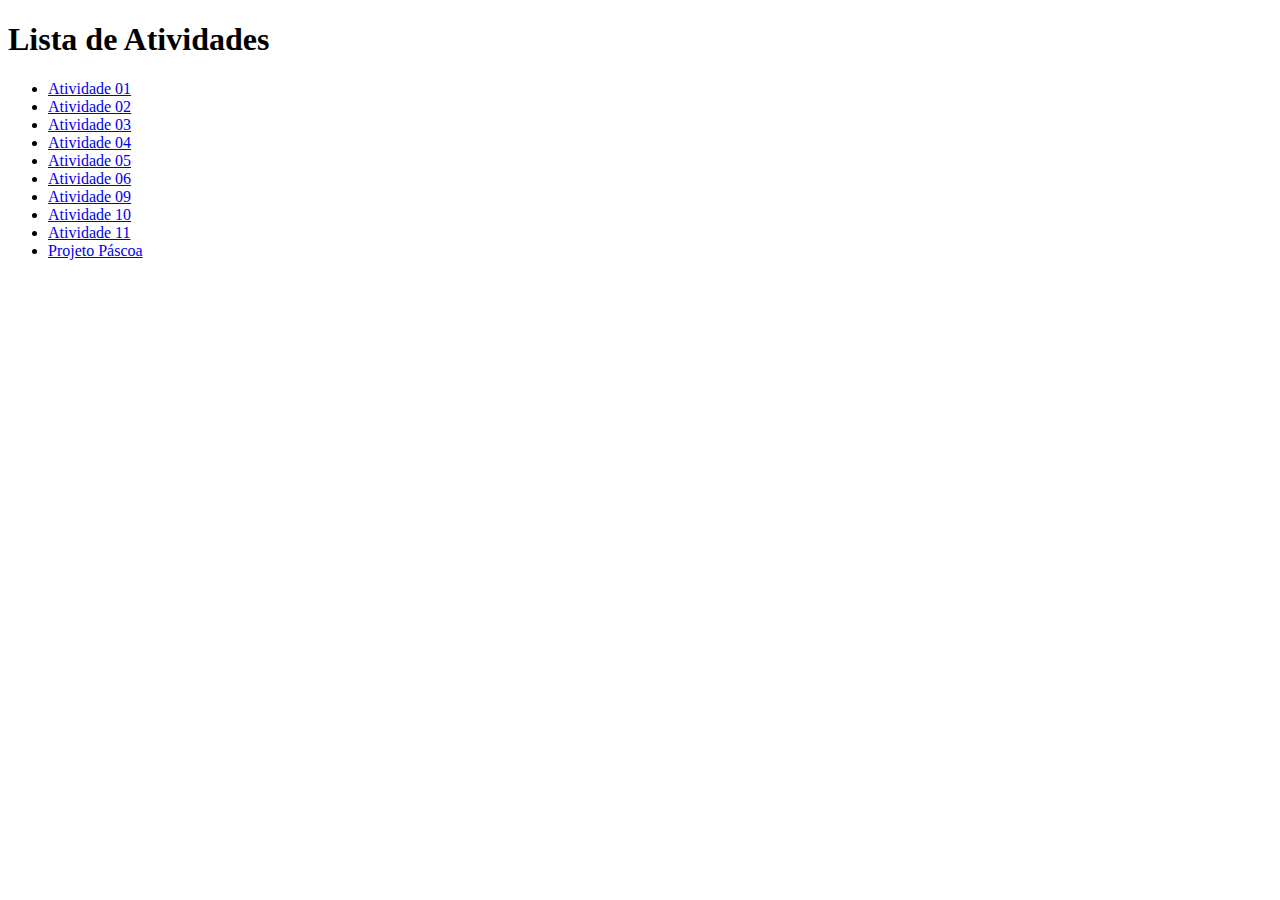
<file: index.html>
<!DOCTYPE html>
<html lang="en">
<head>
    <meta charset="UTF-8">
    <meta http-equiv="X-UA-Compatible" content="IE=edge">
    <meta name="viewport" content="width=device-width, initial-scale=1.0">
    <title>Lista de Atividades</title>

</head>
<body>
    <h1>Lista de Atividades</h1>
    <ul>
        <li> <a href="../lista-atividade/atividade-01/index.html">Atividade 01</a> </li> 
        <li> <a href="../lista-atividade/atividade-02/index.html">Atividade 02</a> </li>
        <li> <a href="../lista-atividade/atividade-03/index.html">Atividade 03</a> </li>
        <li> <a href="../lista-atividade/atividade-04/index.html">Atividade 04</a> </li>
        <li> <a href="../lista-atividade/atividade-05/index.html">Atividade 05</a> </li>
        <li> <a href="../lista-atividade/atividade-06/index.html">Atividade 06</a> </li>
        <li> <a href="../lista-atividade/atividade-09/index.html">Atividade 09</a> </li>
        <li> <a href="../lista-atividade/atividade-10/index.html">Atividade 10</a> </li>
        <li> <a href="../lista-atividade/Atividade-11/index.html">Atividade 11</a> </li>
        <li> <a href="../lista-atividade/Projeto-Pascoa/index.html">Projeto Páscoa</a> </li>
    </ul>
    
</body>
</html>
</file>
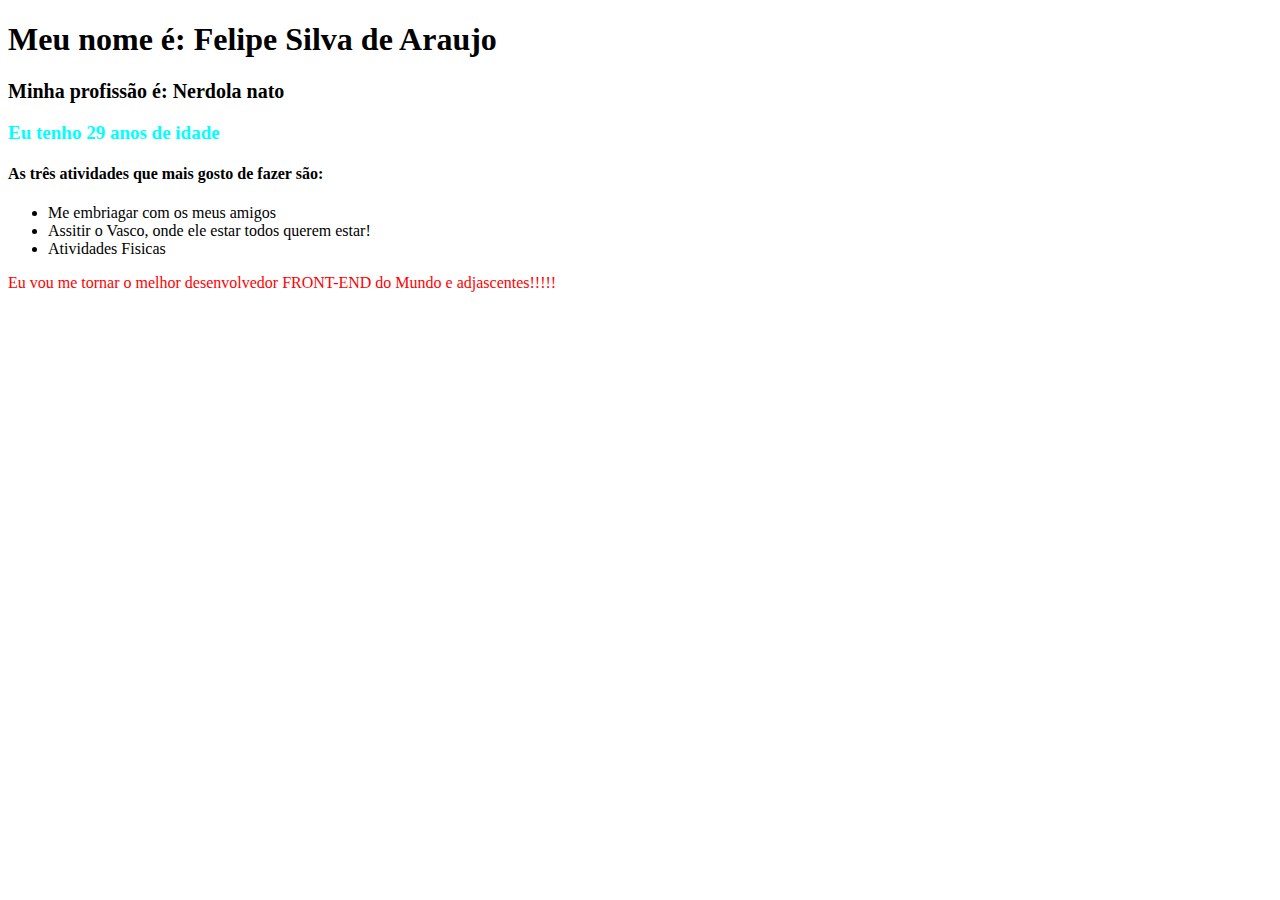
<file: atividade-01/index.html>
<!DOCTYPE html>
<html lang="en">

<head>
    <meta charset="UTF-8">
    <meta http-equiv="X-UA-Compatible" content="IE=edge">
    <meta name="viewport" content="width=device-width, initial-scale=1.0">
    <title>Atividade 01</title>
    <link rel="stylesheet" href="../atividade-01/css/style.css">
</head>

<!-- Inicio do corpo do html -->

<body>
    <h1><strong> Meu nome é: Felipe Silva de Araujo </h1></strong>
    <h2>Minha profissão é: Nerdola nato </h2>
    <h3> Eu tenho 29 anos de idade </h3>


    <h4> As três atividades que mais gosto de fazer são: </h4>
    <ul>
        <!-- Item de Lista-->
        <li>Me embriagar com os meus amigos</li>
        <li>Assitir o Vasco, onde ele estar todos querem estar!</li>
        <li>Atividades Fisicas</li>


    </ul>
    <!--fim da lista-->

    <p>Eu vou me tornar o melhor desenvolvedor FRONT-END do Mundo e adjascentes!!!!!</p>

</body>
<!-- Fim do corpo do HTML -->

</html>
</file>
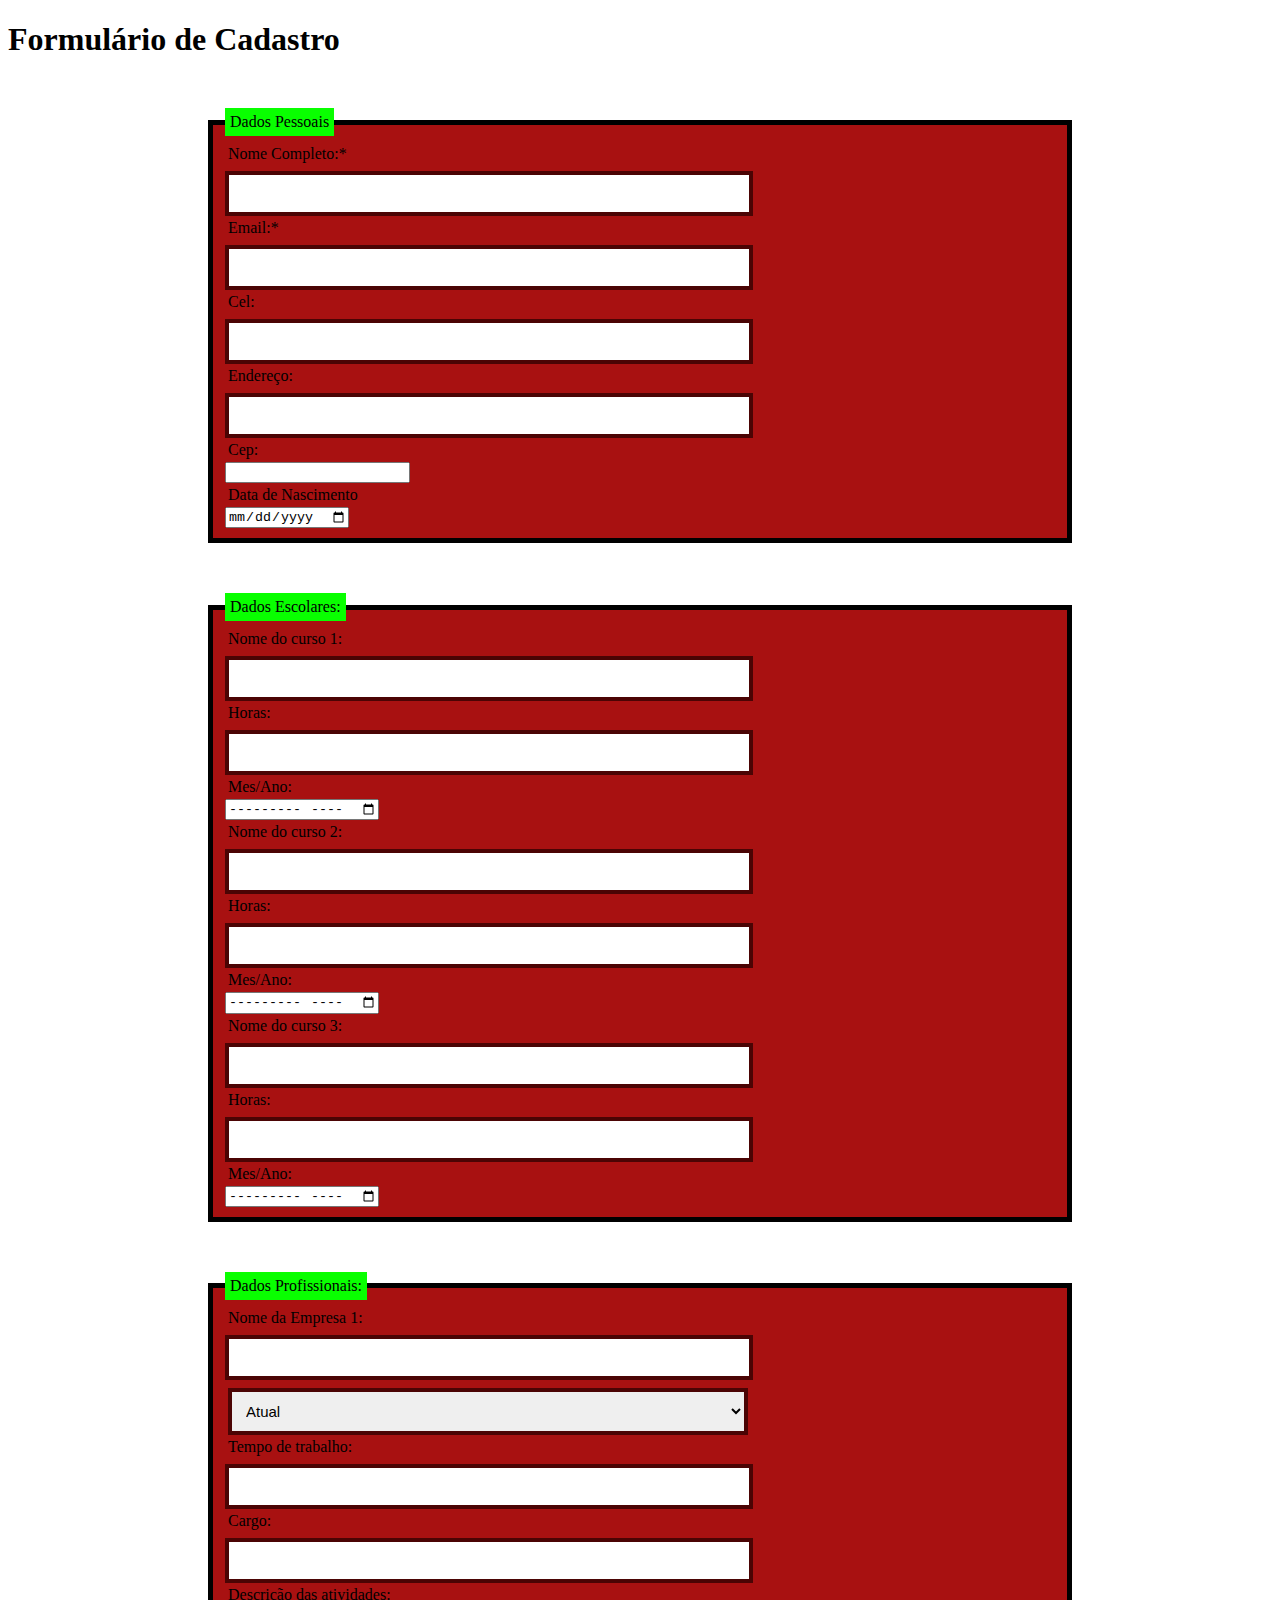
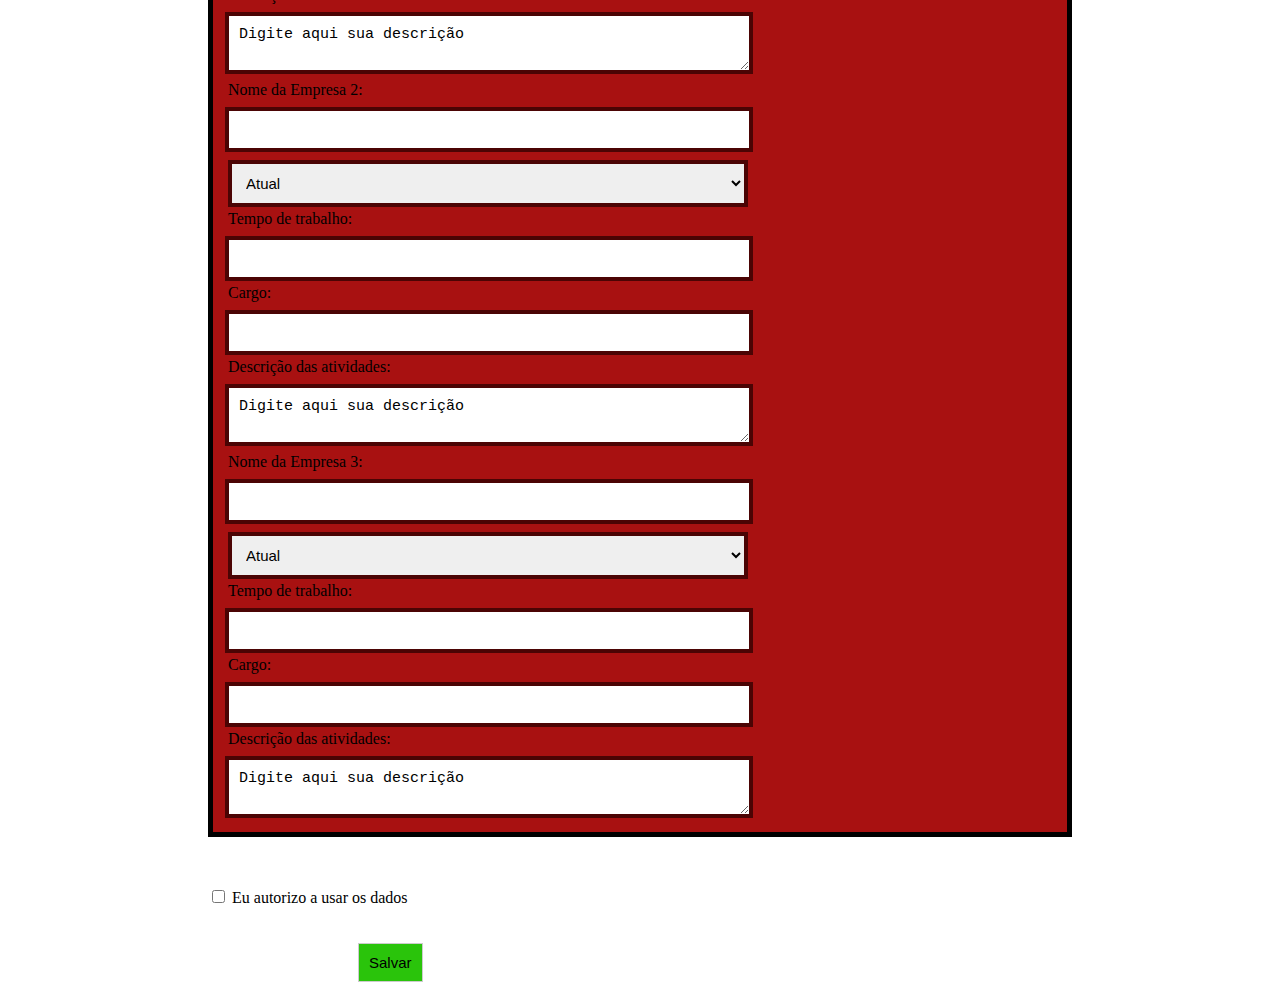
<file: atividade-03/index.html>
<!DOCTYPE html>
<html lang="en">
<head>
    <meta charset="UTF-8">
    <meta http-equiv="X-UA-Compatible" content="IE=edge">
    <meta name="viewport" content="width=device-width, initial-scale=1.0">
    <title>Atividade 01</title>
    <link rel="stylesheet" href="../atividade-03/css/style.css">
</head>

<!-- Inicio corpo do Html -->

<body>
    <h1>Formulário de Cadastro</h1>
    <fieldset>

        <legend>Dados Pessoais</legend>
        <label for="nome">Nome Completo:* </label>
        <input type="text" name="nome" id="nome" required minlength="2" maxlength="100" />

        <br>

        <label for="email">Email:* </label>
        <input type="email" name="email" id="email" required
            pattern="(^[a-zA-Z0-9_.+-]+@[a-zA-Z0-9_.+-]+\.[a-zA-Z0-9_.]+$)" title="Endereço de email" />

        <br>

        <label> Cel:</label>
        <input type="number" name="cel" />

        <label> Endereço:</label>
        <input type="text" name="Endereço" id="Endereço" required
            pattern="(^[a-zA-Z0-9_.+-]+@[a-zA-Z0-9_.+-]+\.[a-zA-Z0-9_.]+$)" title="Endereço" />

        <br>

        <label> Cep:</label>
        <input type="name" name="Cep" id="Cep" required minlength="2" maxlength="8" />

        <br>

        <label for="date">Data de Nascimento</label>
        <input type="date" name="date" id="date" />

    </fieldset>

    <fieldset>

        <legend>Dados Escolares:</legend>
        <label for="nome">Nome do curso 1: </label>
        <input type="text" name="nome" id="nome" required minlength="2" maxlength="10" />

        <br>

        <label for="Horas">Horas: </label>
        <input type="number" name="horas" id="horas" required
            pattern="(^[a-zA-Z0-9_.+-]+@[a-zA-Z0-9_.+-]+\.[a-zA-Z0-9_.]+$)" title="Endereço de email" />

        <br>

        <label for="date">Mes/Ano: </label>
        <input type="month" name="date" id="date" required min="2015-02" max="" />

        <br>
        <label for="nome">Nome do curso 2: </label>
        <input type="text" name="nome" id="nome" required minlength="2" maxlength="10" />

        <br>

        <label for="Horas">Horas: </label>
        <input type="number" name="horas" id="horas" required
            pattern="(^[a-zA-Z0-9_.+-]+@[a-zA-Z0-9_.+-]+\.[a-zA-Z0-9_.]+$)" title="Endereço de email" />

        <br>

        <label for="date">Mes/Ano: </label>
        <input type="month" name="date" id="date" required min="2015-02" max="" />

        <br>
        <label for="nome">Nome do curso 3: </label>
        <input type="text" name="nome" id="nome" required minlength="2" maxlength="10" />

        <br>

        <label for="Horas">Horas: </label>
        <input type="number" name="horas" id="horas" required
            pattern="(^[a-zA-Z0-9_.+-]+@[a-zA-Z0-9_.+-]+\.[a-zA-Z0-9_.]+$)" title="Endereço de email" />

        <br>

        <label for="date">Mes/Ano: </label>
        <input type="month" name="date" id="date" required min="2015-02" max="" />

        <br>


    </fieldset>

    <fieldset>

        <legend>Dados Profissionais:</legend>
        <label for="nome">Nome da Empresa 1: </label>
        <input type="text" name="nome" id="nome" required minlength="2" maxlength="10" />

        <br>

    
        <label>
            <select name="Tipo">
                <option value="">Atual</option>
                <option value="S">Sim</option>
                <option value="N">Não</option>
            </select>
        </label>

        <label for="Tempo">Tempo de trabalho: </label>
        <input type="text" name="Tempo" />

        <label for="nome">Cargo: </label>
        <input type="text" name="nome" id="nome" required minlength="2" maxlength="10" />

        <label> Descrição das atividades:</label>
        <textarea name="descricao" >Digite aqui sua descrição</textarea>



        <label for="nome">Nome da Empresa 2: </label>
        <input type="text" name="nome" id="nome" required minlength="2" maxlength="10" />

        <br>

    
        <label>
            <select name="Tipo">
                <option value="">Atual</option>
                <option value="S">Sim</option>
                <option value="N">Não</option>
            </select>
        </label>

        <label for="Tempo">Tempo de trabalho: </label>
        <input type="text" name="Tempo" />

        <label for="nome">Cargo: </label>
        <input type="text" name="nome" id="nome" required minlength="2" maxlength="10" />

        <label> Descrição das atividades:</label>
        <textarea name="descricao" >Digite aqui sua descrição</textarea>

        <label for="nome">Nome da Empresa 3: </label>
        <input type="text" name="nome" id="nome" required minlength="2" maxlength="10" />

        <br>

    
        <label>
            <select name="Tipo">
                <option value="">Atual</option>
                <option value="S">Sim</option>
                <option value="N">Não</option>
            </select>
        </label>

        <label for="Tempo">Tempo de trabalho: </label>
        <input type="text" name="Tempo" />

        <label for="nome">Cargo: </label>
        <input type="text" name="nome" id="nome" required minlength="2" maxlength="10" />

        <label> Descrição das atividades:</label>
        <textarea name="descricao" >Digite aqui sua descrição</textarea>


    </fieldset>
    <label class="botao" for="check">
        <input type="checkbox" id="check" />
        Eu autorizo a usar os dados </label>
        <br>
        <br>
        
        <button>Salvar</button>


</body>
</file>
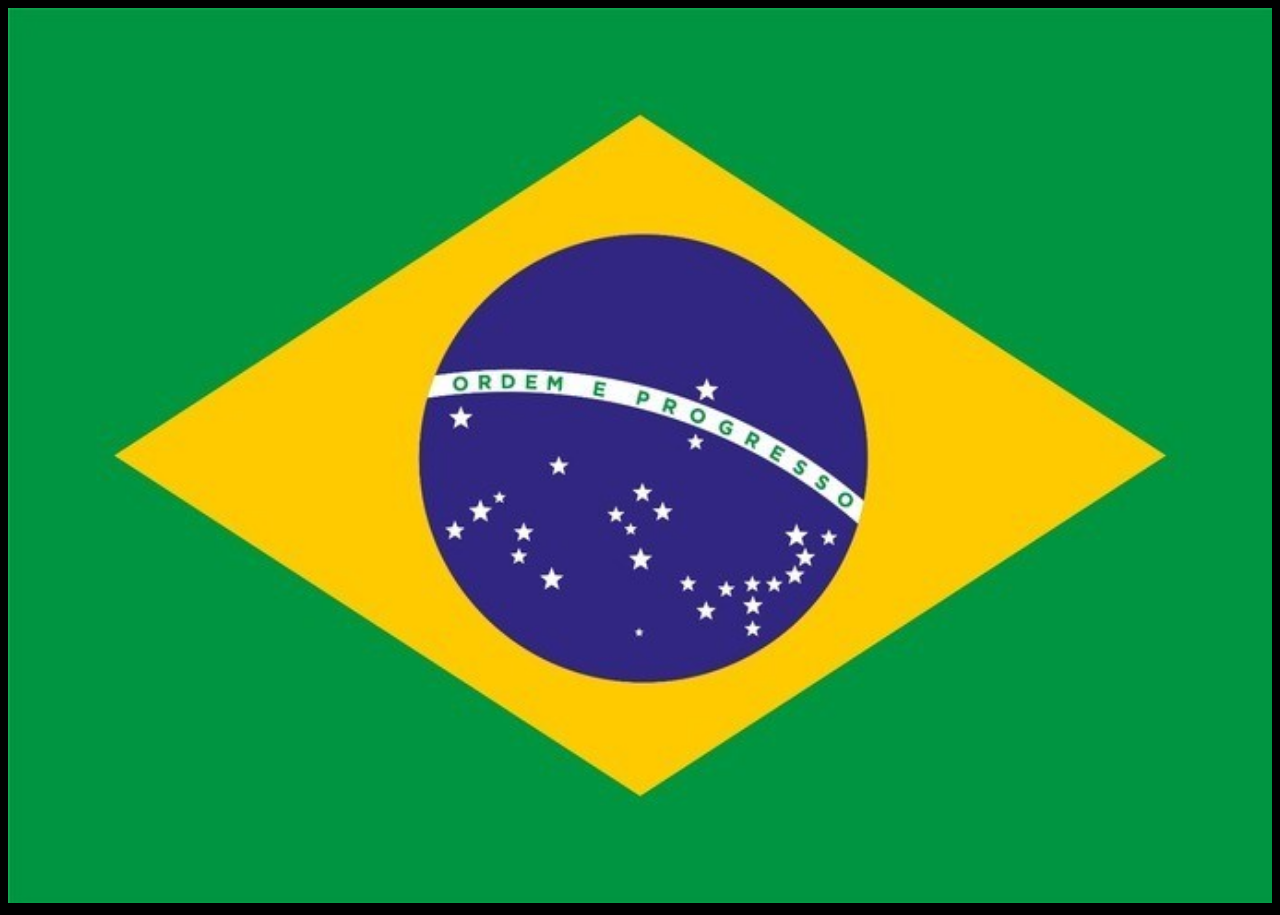
<file: atividade-04/index.html>
<!DOCTYPE html>
<html lang="en">
<head>
    <meta charset="UTF-8">
    <meta http-equiv="X-UA-Compatible" content="IE=edge">
    <meta name="viewport" content="width=device-width, initial-scale=1.0">
    <title>Atividade 04</title>
    <link rel="stylesheet" href="../atividade-04/css/style.css">
</head>
<body>

    <picture>
        <source media="(max-width:600px)" srcset="CBF.png" />
        <img src="Bandeira.jpg" />
    </picture>
    

</body>
</file>
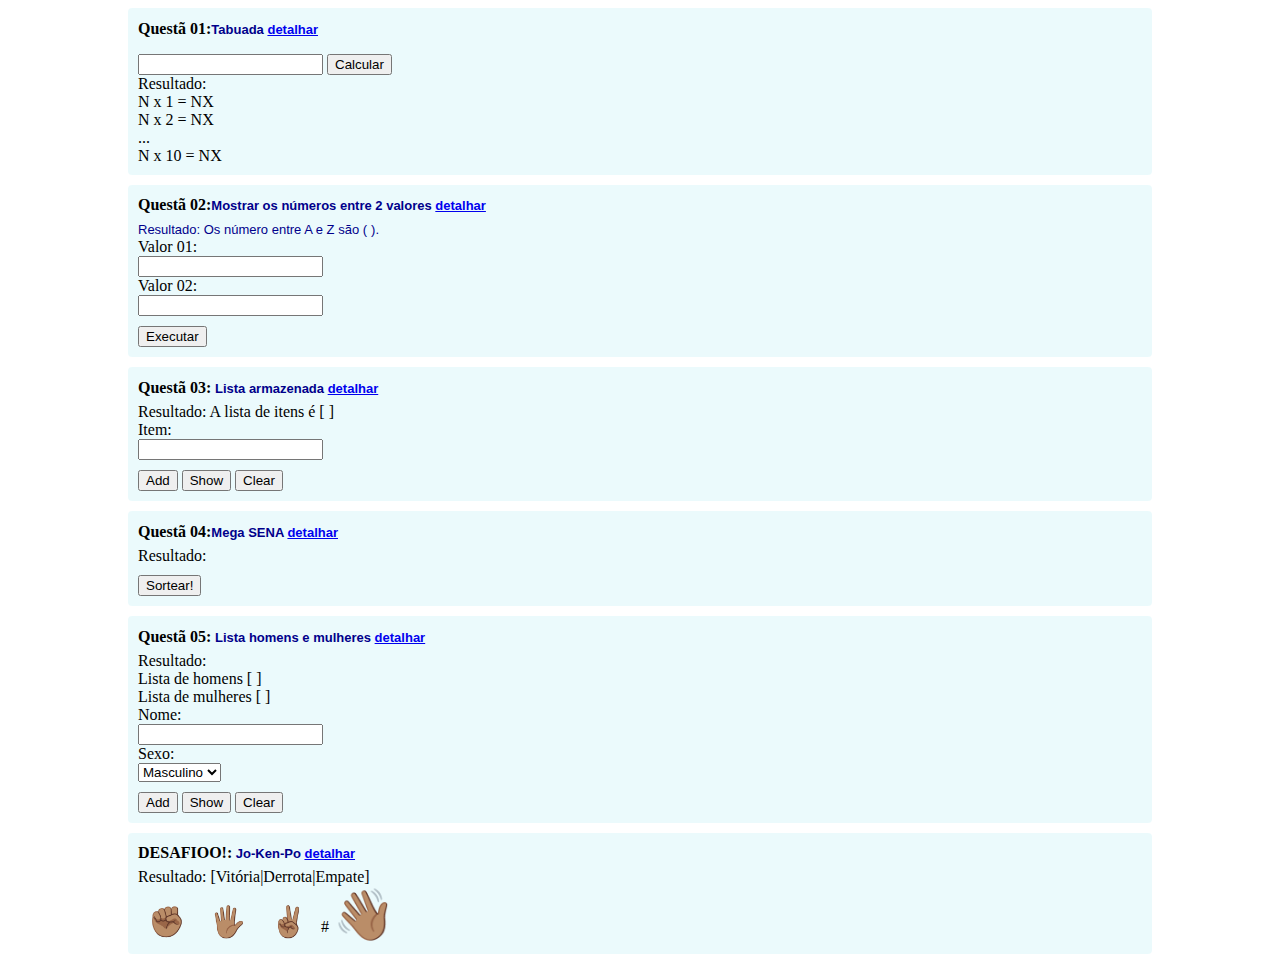
<file: atividade-09/index.html>
<!DOCTYPE html>
<html lang="en">

<head>
    <meta charset="UTF-8" />
    <meta http-equiv="X-UA-Compatible" content="IE=edge" />
    <meta name="viewport" content="width=device-width, initial-scale=1.0" />
    <title>Atividade 09</title>
</head>
<style>
    input[type='text'],
    select {
        display: block;
    }

    h1 {
        font-size: 16px;
        margin-bottom: 0px;
        margin-bottom: 6px;
    }

    span {
        font-size: 13px;
        font-family: Arial, Helvetica, sans-serif;
        color: darkblue;
    }

    p {
        margin: 0px;
    }

    body {
        width: 80%;
        display: block;
        margin-left: auto;
        margin-right: auto;
    }

    .questao {
        background-color: #e0f7faa1;
        padding: 1px 0px 10px 10px;
        margin-bottom: 10px;
        border-radius: 4px;
    }

    .questao:hover {
        background-color: #e0f7fa;
    }

    input[type='button'] {
        margin-top: 10px;
    }

    .mao {
        font-size: 30px;
        margin: 10px;
        cursor: pointer;
    }

    .adversario {
        font-size: 50px;
    }
</style>

<body>
    <div id="corpo">
        <div class="questao">
            <h1>
                Questã 01:<span>Tabuada
                    <a href="detalhes.html" target="_blank">detalhar</a></span>
            </h1>
            <input type="text" id="num" style="display: inline" />
            <input type="button" value="Calcular" onclick="tabuada()" />
            <div id="demo">Resultado: <br>N x 1 = NX<br>N x 2 = NX<br>...<br>N x 10 = NX<br></div>
            <script>
                function tabuada() {
                    let texto = "Resultado:<br>";
                    let numero = document.getElementById("num").value;
                    for (i = 1; i < 10; i++) {
                        texto += `${numero} x ${i} = `;
                        texto += i * numero;
                        texto += "<br>";
                    }
                    texto += "<br>";
                    document.getElementById("demo").innerHTML = texto;
                }
            </script>
        </div>
        <div class="questao">
            <h1>
                Questã 02:<span>Mostrar os números entre 2 valores
                    <a href="detalhes.html" target="_blank">detalhar</a></span>
            </h1>
            <span>Resultado: Os número entre A e Z são (</span>
            <span id="resultado"></span><span> ). </span><br>
            <label for="">Valor 01:</label>
            <input type="text" id="valor1" />
            <label for="">Valor 02:</label>
            <input type="text" id="valor2" />
            <input type="button" value="Executar" onclick="doisValores()" />
            <script>
                function doisValores() {
                    let texto = "";
                    let valor1 = document.getElementById("valor1").value;
                    let valor2 = document.getElementById("valor2").value;
                    for (i = valor1; i <= valor2; i++) {
                        texto += `${i}, `;
                    }
                    document.getElementById("resultado").innerHTML = texto;
                }
            </script>
        </div>
        <div class="questao">
            <h1>
                Questã 03:<span>
                    Lista armazenada
                    <a href="detalhes.html" target="_blank">detalhar</a></span>
            </h1>
            <p id="">Resultado: A lista de itens é [
                <span id="result"></span> ]
            </p>
            <label for="">Item:</label>
            <input type="text" id="item1" />
            <input type="button" value="Add" onclick="add()" />
            <input type="button" value="Show" onclick="show()" />
            <input type="button" value="Clear" onclick="limpar()" />
            <script>
                let itens = [];

                function add() {
                    let item = document.getElementById("item1").value;
                    if (item.length != 0) {
                        itens.push(item);
                        document.getElementById("item1").value = "";
                    } else {
                        alert("Digite o item na questão 03");
                    }
                }

                function show() {
                    document.getElementById("result").innerHTML = itens;
                }

                function limpar() {
                    let confirmacao = confirm(`Realmente deseja apagar o útimo aluno? ${itens[itens.length - 1]}`);
                    if (confirmacao) {
                        itens.pop();
                        lacoFor();
                    }
                }
            </script>
        </div>
        <div class="questao">
            <h1>
                Questã 04:<span>Mega SENA
                    <a href="detalhes.html" target="_blank">detalhar</a></span>
            </h1>
            <p id="">Resultado: <span id="ext"></span></p>
            <input type="button" value="Sortear!" onclick="megaSena()" />
            <script>
                function jindividual(max) {
                    var principal = [];
                    qnum = 6;

                    for (j = 0; j < qnum; j++) {
                        var atual = Math.floor(Math.random() * max + 1);
                
                        for (i = 0; i < principal.length; i++) {
                            
                            
                            if (atual === principal[i]) {
                                atual = Math.floor(Math.random() * max + 1);
                                i = -1;
                            }
                            	
                        }

                        
                        principal[i] = atual;
 
                    }
  
                    principal = principal.sort(function (a, b) {
                        return a - b
                    });
  
                    
                    var ext = document.createElement("DIV");
                    ext.setAttribute("style", "background-color:none; margin:10px; width:100%;float:left;");
                    for (i = 0; i < qnum; i++) {
                        
                        var x = document.createElement("DIV");
                        
                        var p = document.createElement("DIV");
                       
                        var t = document.createTextNode(principal[i]);

                        x.setAttribute("style", "text-align:center;background-color: #fff;height:50px;width:50px;border-radius:100%;float:left;margin:10px;");
                        p.setAttribute("style", "background-color: #fff;height:10px;width:10px;border-radius:00%;float:left;position:relative;top:12px;left:18px;vertical-align:+15px;");
                        ext.appendChild(x);
                        x.appendChild(p);
                        p.appendChild(t);
                        document.getElementById("ext").appendChild(ext);
                    }


                }


                function megaSena() {
                    document.getElementById("ext").innerHTML = "";
                    qjog = 1;
                    for (n = 1; n <= qjog; n++) {
                        jindividual(60);
                    }
                }
            </script>
        </div>
        <div class="questao">
            <h1>
                Questã 05:<span>
                    Lista homens e mulheres
                    <a href="detalhes.html" target="_blank">detalhar</a></span>
            </h1>
            <p id="">
                Resultado: <br />Lista de homens [ <span id="resultHomem"></span> ] <br />Lista de mulheres [ <span
                    id="resultMulhuer"></span> ]
            </p>
            <label for="">Nome:</label>
            <input type="text" id="nomePessoa" />
            <label for="">Sexo:</label>
            <select name="sexo" id="sexo">
                <option value="M">Masculino</option>
                <option value="F">Feminino</option>
            </select>
            <input type="button" value="Add" onclick="addPessoa1()" />
            <input type="button" value="Show" onclick="showPessoa1()" />
            <input type="button" value="Clear" onclick="clearPessoa1()" />
            <script>
                 let homem = [];
        let mulher = [];

        function addPessoa1() {
            let nome = document.getElementById("nomePessoa").value;
            let sexo = document.getElementById("sexo").value;

            if (nomePessoa.length != 0) {
                if (sexo == "M") {
                    mulher.push(nome);
                    document.getElementById("nomePessoa").value = "";
                } else {
                    homem.push(nome);
                    document.getElementById("nomePessoa").value = "";
                }
            } else {
                alert("Digite o item na questão 05");
            }
        }

        function showPessoa1() {
            document.getElementById("resultMulhuer").innerHTML = mulher;
            document.getElementById("resultHomem").innerHTML = homem;
        }

        function clearPessoa1() {
            let confirmacao = confirm(`Realmente deseja apagar o útimo pessoa? ${homem[homem.length - 1]} e ${mulher[mulher.length - 1]}`);
            if (confirmacao) {
                homem.pop();
                mulher.pop();

            }

        }
            </script>
        </div>
        <div class="questao">
            <h1>
                DESAFIOO!:<span>
                    Jo-Ken-Po <a href="detalhes.html" target="_blank">detalhar</a></span>
            </h1>
            <p id="result3">Resultado: [Vitória|Derrota|Empate]</p>
            <span onmouseover="this.style.fontSize = '50px'" onmouseout="this.style.fontSize = '30px'" class="mao"
                onclick="predra()">✊🏽</span>
            <span onmouseover="this.style.fontSize = '50px'" onmouseout="this.style.fontSize = '30px'" class="mao"
                onclick="papel()">🖐🏽</span>
            <span onmouseover="this.style.fontSize = '50px'" onmouseout="this.style.fontSize = '30px'" class="mao"
                onclick="tesoura()">✌🏽</span> #
            <span class="adversario">👋🏽</span>
        </div>
    </div>
</file>
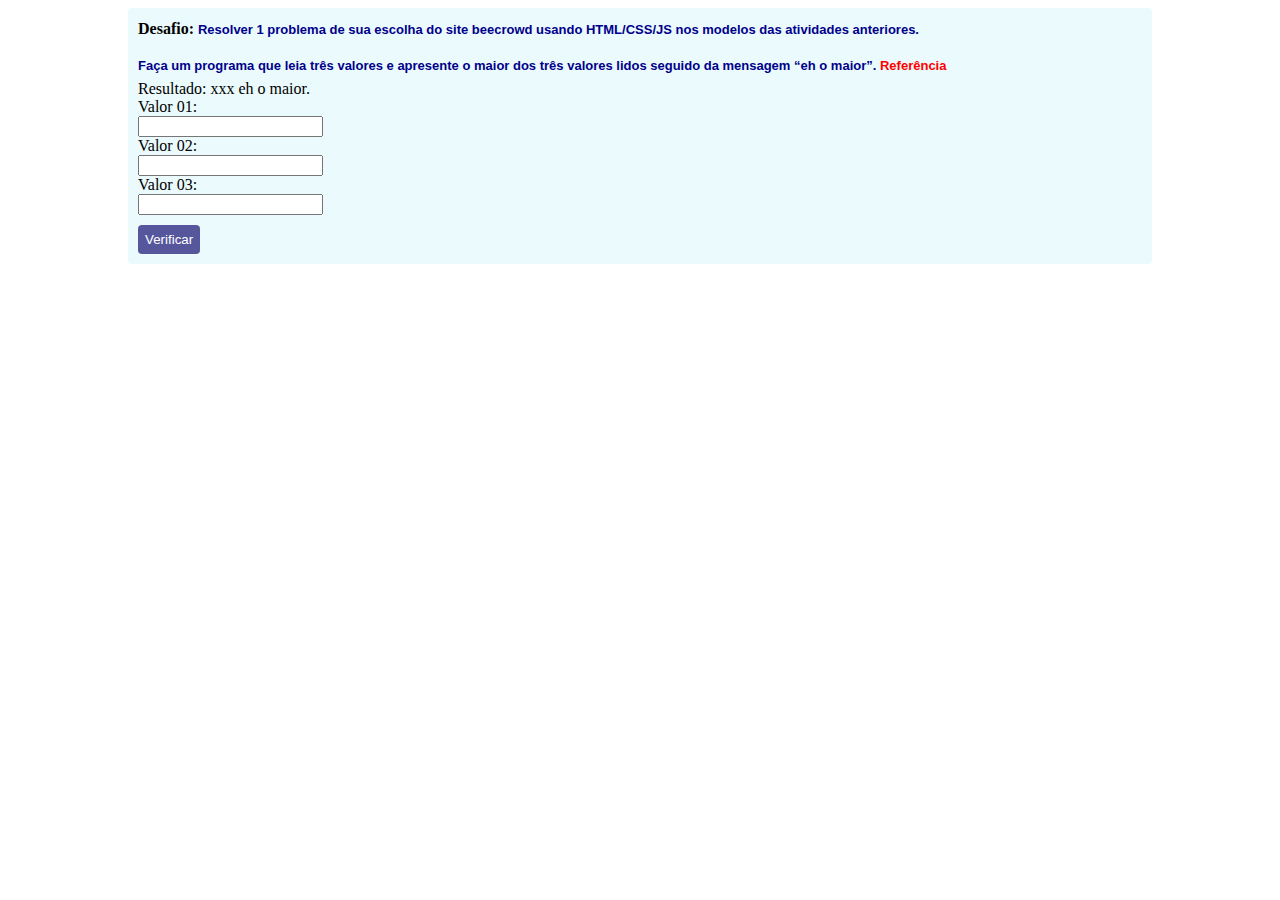
<file: atividade-10/index.html>
<!DOCTYPE html>
<html lang="pt-br">

<head>
    <meta charset="UTF-8">
    <meta http-equiv="X-UA-Compatible" content="IE=edge">
    <meta name="viewport" content="width=device-width, initial-scale=1.0">
    <link rel="stylesheet" href="css/style.css">

    <title>Atividade 10</title>
</head>

<body>

    <div id="corpo">
        <div class="questao">
            <h1>
                Desafio: <span>Resolver 1 problema de sua escolha do site beecrowd usando HTML/CSS/JS nos modelos das atividades anteriores. <br><br>
                   Faça um programa que leia três valores e apresente o maior dos três valores lidos seguido da mensagem “eh o maior”.
                    <a href="https://www.beecrowd.com.br/judge/pt/problems/view/1013" target="_blank">Referência</a></span>
            </h1>
            <p id="resultado">Resultado: xxx eh o maior.</p>
            <label for="">Valor 01:</label>
            <input type="text" id="valor1" >
            <label for="">Valor 02:</label>
            <input type="text" id="valor2" >
            <label for="">Valor 03:</label>
            <input type="text" id="valor3" >
            <input type="button" onclick="maiorValor()" value="Verificar">
        </div>
    </div>

    <script src="js/script.js"></script>
    <noscript> <strong>Você precisa habilitar o JavaScript para ver o site por completo.</strong> </noscript>
</body>

</html>
</file>
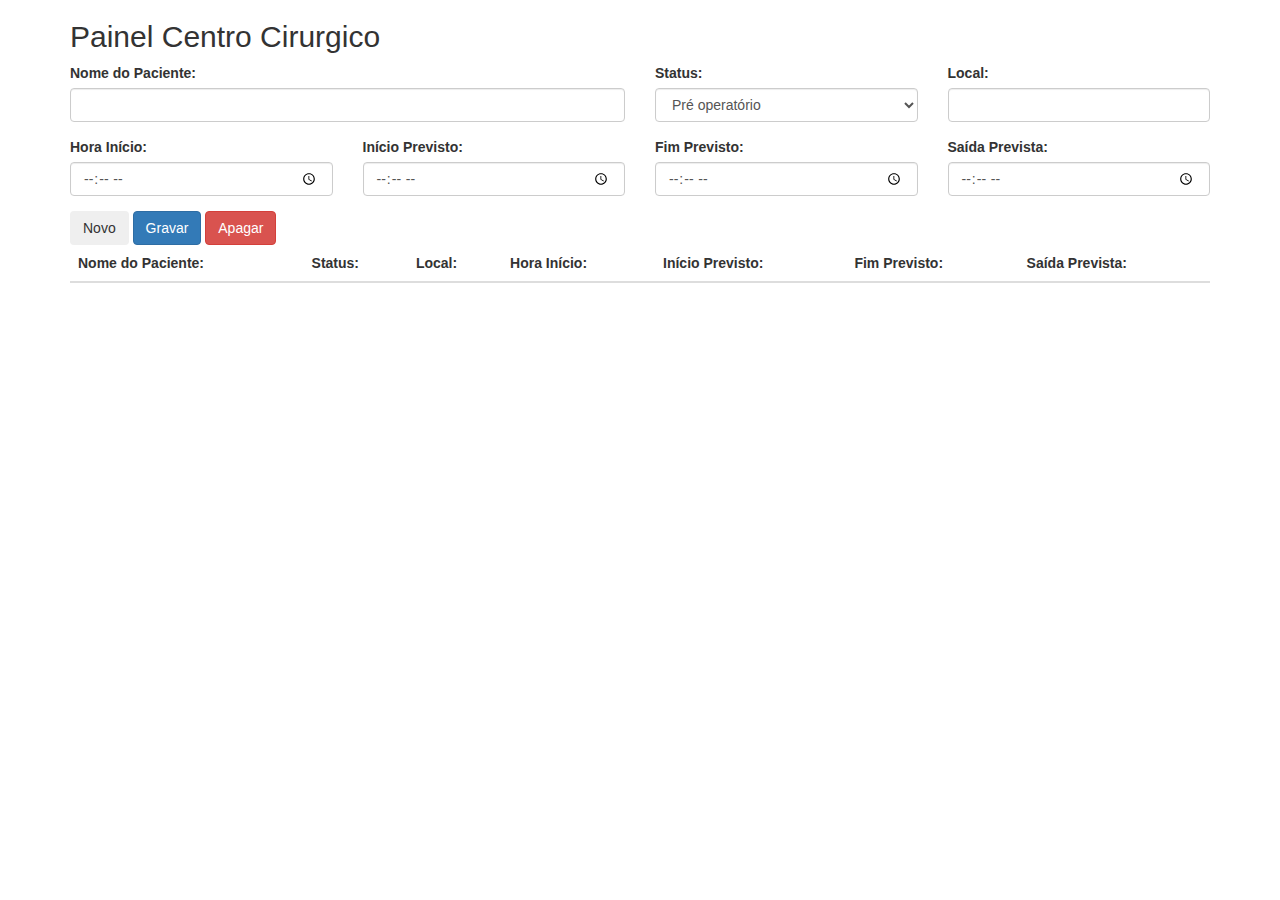
<file: Atividade-11/index.html>
<!DOCTYPE html>
<html lang="pt-br">

<head>
    <meta charset="UTF-8">
    <meta http-equiv="X-UA-Compatible" content="IE=edge">
    <meta name="viewport" content="width=device-width, initial-scale=1.0">
    <link rel="stylesheet" href="https://maxcdn.bootstrapcdn.com/bootstrap/3.4.1/css/bootstrap.min.css">
    <title>Exercício 11</title>
</head>
<style>

.amarelo {
    background-color: rgba(243, 243, 64, 0.856);
}
.vermelho {
    background-color: rgb(235, 106, 106) !important;
}
.verde {
    background-color: rgb(10, 240, 98);
}
.azul {
    background-color: rgb(110, 182, 216);
}

</style>

<body>
    <div class="container">
        <h2>Painel Centro Cirurgico</h2>
        <div class="row">
            <input type="hidden" id="id">
            <div class="form-group col-sm-6">
                <label for="nome">Nome do Paciente:</label>
                <input type="text" class="form-control" id="nome" name="nome">
            </div>
            <div class="form-group col-sm-3">
                <label for="nome">Status:</label>
                <select name="status" id="status" class="form-control">
                    <option value="Pré operatório">Pré operatório</option>
                    <option value="Em sala de cirurgia">Em sala de cirurgia</option>
                    <option value="Sala de recuperação">Sala de recuperação</option>
                    <option value="Transferido">Transferido</option>
                    </select>
            </div>
            <div class="form-group col-sm-3">
                <label for="nome">Local:</label>
                <input type="text" class="form-control" id="local" name="local">
            </div>
        </div>
        <div class="row">
            <div class="form-group col-sm-3">
                <label for="nome">Hora Início:</label>
                <input type="time" class="form-control" id="horaInicio" name="horaInicio">
            </div>
            <div class="form-group col-sm-3">
                <label for="nome">Início Previsto:</label>
                <input type="time" class="form-control" id="inicioPrevisto" name="inicioPrevisto">
            </div>
            <div class="form-group col-sm-3">
                <label for="nome">Fim Previsto:</label>
                <input type="time" class="form-control" id="fimPrevisto" name="fimPrevisto">
            </div>
            <div class="form-group col-sm-3">
                <label for="nome">Saída Prevista:</label>
                <input type="time" class="form-control" id="saidaPrevista" name="saidaPrevista">
            </div>




        </div>
        <button class="btn" onclick="novo()">Novo</button>
        <button class="btn btn-primary" onclick="gravar()">Gravar</button>
        <button class="btn btn-danger" onclick="apagar()">Apagar</button>

        <br>
        <table class="table table-striped table-hover">
            <thead>
                <tr>
                    <th>Nome do Paciente:</th>
                    <th>Status:</th>
                    <th>Local:</th>
                    <th>Hora Início:</th>
                    <th>Início Previsto:</th>
                    <th>Fim Previsto:</th>
                    <th>Saída Prevista:</th>
                </tr>
            </thead>
            <tbody id="tbCorpo">

            </tbody>
        </table>
    </div>

    <script>
        let listapaciente = [];



        if (localStorage.getItem('listaPaciente') != null) {
            listapaciente = JSON.parse(localStorage.getItem('listaPaciente'));
            
        }else{


              //let alunos = [{nome:"ALEXANDRE LEASTRO LEMES GONZAGA", dt_nascimento:"2000-03-29"},{nome:"ANA JULIA DA SILVA FELICIANO", dt_nascimento:"1984-05-04"},{nome:"ANDERSON GABRYEL FREIRE BARBOSA", dt_nascimento:"1973-11-16"},{nome:"ANDRÉ ALBUQUERQUE GONÇALVES", dt_nascimento:"1978-06-08"},{nome:"ANGELO DE SOUZA MOREIRA", dt_nascimento:"2005-11-30"},{nome:"ARYNA NOÊMIA MEIRELES DE SOUSA", dt_nascimento:"1976-06-16"},{nome:"BEATRIZ HELENA ULIAN COÊLHO", dt_nascimento:"1981-02-05"},{nome:"CAMILA DANTAS DE MELO", dt_nascimento:"1999-04-18"},{nome:"DANIELSON MACIEL DA COSTA", dt_nascimento:"2000-10-21"},{nome:"DANILO DE SOUZA BEZERRA", dt_nascimento:"1987-11-29"},{nome:"DAYANA DA SILVA CORREIA", dt_nascimento:"1973-06-16"},{nome:"DIOGO HENRIQUE VIEIRA LEITE", dt_nascimento:"2016-08-29"},{nome:"EDVANDO JUNYOR SALES DE OLIVEIRA", dt_nascimento:"1982-09-07"},{nome:"FABRICIO ARAUJO DA SILVA", dt_nascimento:"1972-05-17"},{nome:"FELIPE SILVA DE ARAUJO", dt_nascimento:"2017-09-15"},{nome:"FREDERICO LUIZ COSTA DE FARIA", dt_nascimento:"2001-07-21"},{nome:"GERMANIR LEAL SANTOS", dt_nascimento:"2019-01-15"},{nome:"JORGEAN DO BOMFIM PAULINO", dt_nascimento:"2004-10-17"},{nome:"JOSÉ PEREIRA CAETANO", dt_nascimento:"2006-04-04"},{nome:"KACIO DE SOUSA MENESES", dt_nascimento:"1978-06-12"},{nome:"LEANDRO ALMEIDA DA SILVA", dt_nascimento:"2003-07-27"},{nome:"LUCAS LUAN SANTOS ARAUJO", dt_nascimento:"1981-05-05"},{nome:"LUCAS PEREIRA SALMITO", dt_nascimento:"1975-02-07"},{nome:"LUCAS SILVA PIEDADE", dt_nascimento:"2012-02-14"},{nome:"MARCIO AQUILLES MONTELES SILVA", dt_nascimento:"1978-10-29"},{nome:"MARCUS VINICIUS FREITA SILVA", dt_nascimento:"1980-01-28"},{nome:"MATHEUS FELÍCIO LIMA", dt_nascimento:"1989-04-16"},{nome:"PAULO DA SILVA BARBOSA", dt_nascimento:"1981-04-02"},{nome:"RAFAELLA BEATRIZ GUIMARÃES CARDOS", dt_nascimento:"2016-05-07"},{nome:"RODOLFO RODRIGUES FRANCISCO", dt_nascimento:"2009-06-17"},{nome:"SAMUEL RAMOS QUITÂNIA", dt_nascimento:"1977-10-25"},{nome:"SUYANNE SARA MIRANDA SILVA", dt_nascimento:"1977-08-30"},{nome:"SUZANNY FREITA SILVA", dt_nascimento:"2004-01-23"},{nome:"THAMIRES DE JESUS DOS SANTOS", dt_nascimento:"2005-09-12"},{nome:"VANESSA GONÇALVES DE MOURA", dt_nascimento:"1983-10-03"},{nome:"WELLINGTON OLIVEIRA MACHADO", dt_nascimento:"2002-07-17"},{nome:"WENDELL BARESI SANTOS DE OLIVEIRA", dt_nascimento:"1986-07-13"}];
              
              let alunos = [{id:"1", nome:"ALEXANDRE LEASTRO LEMES GONZAGA", dt_nascimento:"2000-03-29",status:"Pré operatório"},{id:"2", nome:"ANA JULIA DA SILVA FELICIANO", dt_nascimento:"1984-05-04",status:"Em sala de cirurgia"}];

              for (const i in alunos) {
                alunos[i].cpf = gerarCpf();
                console.log(alunos[i]);
                localStorage.setItem('listaPaciente',JSON.stringify(alunos));
            }

           
        }
        function gravar() {
            let paciente = {};
            paciente.nome = document.getElementById('nome').value;
            paciente.status = document.getElementById('status').value;
            paciente.local = document.getElementById('local').value;
            paciente.horaInicio = document.getElementById('horaInicio').value;
            paciente.inicioPrevisto = document.getElementById('inicioPrevisto').value;
            paciente.fimPrevisto = document.getElementById('fimPrevisto').value;
            paciente.saidaPrevista = document.getElementById('saidaPrevista').value;


            let i = document.getElementById('id').value;
            console.log(i == '');
            if (i == '') {
                listapaciente.push(paciente);
            } else {
                listapaciente[i] = paciente;
            }
            localStorage.setItem('listaPaciente', JSON.stringify(listapaciente));
            carregarTable();
            novo();
        }
        function carregarTable() {
            let tabela = '';
            var classifi = '';

            for (i in listapaciente) {
                classifi = '';

                if (listapaciente[i].status == "Pré operatório"){

                    classifi = "amarelo";

                }else if (listapaciente[i].status == "Em sala de cirurgia"){

                    classifi = "vermelho";

                }else if (listapaciente[i].status == "Sala de recuperação"){

                    classifi = "verde";

                }else if (listapaciente[i].status == "Transferido"){

                    classifi = "azul";

                }

                tabela += `<tr onclick='editar(${i})'><td>${listapaciente[i].nome}</td><td class="${classifi}">${listapaciente[i].status}</td><td>${listapaciente[i].local}</td>\
                    <td>${listapaciente[i].horaInicio}</td><td>${listapaciente[i].inicioPrevisto}</td><td>${listapaciente[i].fimPrevisto}</td> <td>${listapaciente[i].saidaPrevista}</td> </tr>`;
            }
            document.getElementById('tbCorpo').innerHTML = tabela;
        }

        function editar(i) {
            document.getElementById('id').value = i;
            document.getElementById('nome').value = listapaciente[i].nome;
            document.getElementById('status').value = listapaciente[i].status;
            document.getElementById('local').value = listapaciente[i].local;
            document.getElementById('horaInicio').value = listapaciente[i].horaInicio;
            document.getElementById('inicioPrevisto').value = listapaciente[i].inicioPrevisto;
            document.getElementById('fimPrevisto').value = listapaciente[i].fimPrevisto;
            document.getElementById('saidaPrevista').value = listapaciente[i].saidaPrevista;
            
        }

        function novo() {
            document.getElementById('id').value = '';
            document.getElementById('nome').value = '';
            document.getElementById('status').value = '';
            document.getElementById('local').value = '';
            document.getElementById('horaInicio').value = '';
            document.getElementById('inicioPrevisto').value = '';
            document.getElementById('fimPrevisto').value = '';
            document.getElementById('saidaPrevista').value = '';
        }

        function apagar() {
            let i = document.getElementById('id').value;
            listapaciente.splice(i, 1);
            localStorage.setItem('listaPaciente', JSON.stringify(listapaciente));
            carregarTable();
            novo();
        }

        carregarTable();

    </script>
</body>

</html>
</file>
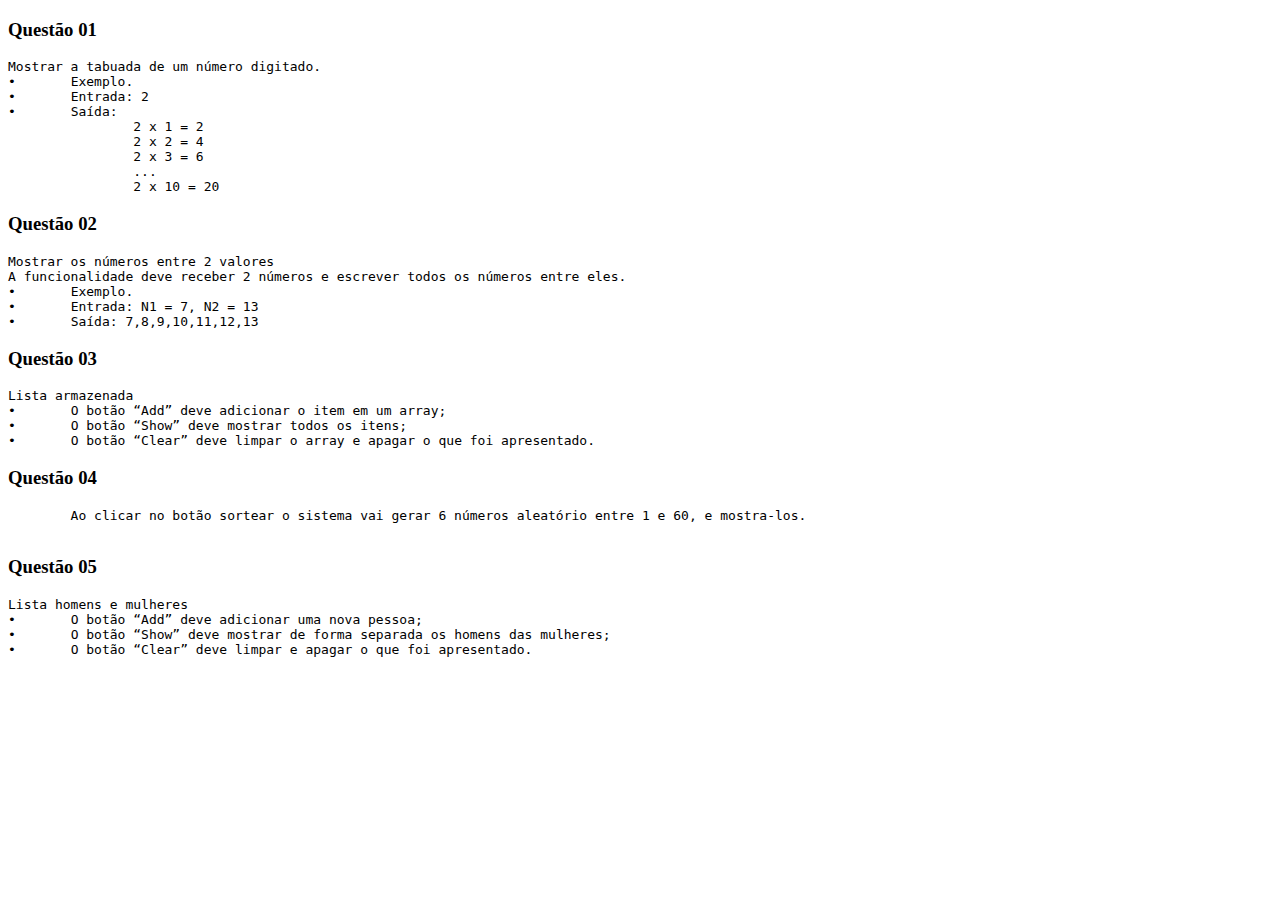
<file: atividade-09/detalhes.html>
<!DOCTYPE html>
<html lang="en">

<head>
    <meta charset="UTF-8">
    <meta name="viewport" content="width=device-width, initial-scale=1.0">
    <title>Document</title>
</head>

<body>
    <h3>Questão 01</h3>
    <pre>Mostrar a tabuada de um número digitado.
•	Exemplo.
•	Entrada: 2
•	Saída: 
                2 x 1 = 2
                2 x 2 = 4
                2 x 3 = 6
                ...
                2 x 10 = 20
</pre>
    <h3>Questão 02</h3>
    <pre>Mostrar os números entre 2 valores
A funcionalidade deve receber 2 números e escrever todos os números entre eles.
•	Exemplo.
•	Entrada: N1 = 7, N2 = 13
•	Saída: 7,8,9,10,11,12,13
</pre>
    <h3>Questão 03</h3>
    <pre>
Lista armazenada
•	O botão “Add” deve adicionar o item em um array;
•	O botão “Show” deve mostrar todos os itens;
•	O botão “Clear” deve limpar o array e apagar o que foi apresentado.
</pre>
    <h3>Questão 04</h3>
    <pre>
        Ao clicar no botão sortear o sistema vai gerar 6 números aleatório entre 1 e 60, e mostra-los.
    </pre>
    <h3>Questão 05</h3>
    <pre>
Lista homens e mulheres
•	O botão “Add” deve adicionar uma nova pessoa;
•	O botão “Show” deve mostrar de forma separada os homens das mulheres;
•	O botão “Clear” deve limpar e apagar o que foi apresentado.
</pre>



</body>

</html>
</file>
<file: atividade-01/css/style.css>
h3 {
    color: aqua;
    font-size: 19px;
}

p {
    color: red;
}
h2 {
    font-size: 20px;
}
</file>
<file: atividade-03/css/style.css>
fieldset{
    background-color: rgb(168, 17, 17);
    margin-bottom: 5px;
    border: 5px solid #000000;
    margin: 50px 200px;
}

legend{
    background-color: #09ff00;
    color: #000000;
    padding: 5px;

}

label{
    /* display: inline; padrao */
    display: block;
    margin: 3px;
}

input[type="text"], [type="number"], [type="email"], select, textarea {
    padding: 10px;
    width: 500px;
    font-size: 15px;
    border: 4px solid #4b0404;
    margin-top: 5px;

}

select{
    width: 520px;
}

button{
    padding: 10px;
    font-size: 15px;
    border: 1px solid #CCCCCC;
    background-color: #2ac40b;
    margin: 0px 350px;
}

button:hover{
    background-color: #DDDDDD;
}

a{
    color: #000000;
    text-decoration: none;
}

a:hover{
    text-decoration: underline;
}

.botao{
    margin: 0px 200px;
}
</file>
<file: atividade-04/css/style.css>
img{
    position: relative;
    top: 0px;
    bottom: 0px;
    left: 0px;
    width: 100%;
    height: 100%;
    border: 0px;
      
}

body{
    background-color: black;
}
@media (max-width: 200px) and (min-width: 300px){
    body{
        background-color: #00F;
    }
</file>
<file: atividade-10/css/style.css>
body {
    width: 80%;
    display: block;
    margin-left: auto;
    margin-right: auto;
}
input {
    display: block;
}

h1 {
    font-size: 16px;
    margin-bottom: 0px;
    margin-bottom: 6px;
}

span {
    font-size: 13px;
    font-family: Arial, Helvetica, sans-serif;
    color: darkblue;
}

a {
    text-decoration: none;
    color: red;
}

a:hover {
    color: #40c47c;
}

p {
    margin: 0px;
}

.questao {
    background-color: #e0f7faa1;
    padding: 1px 0px 10px 10px;
    margin-bottom: 10px;
    border-radius: 4px;
}

.questao:hover {
    background-color: #e0f7fa;
}

input[type='button'] {
    margin-top: 10px;
    padding: 7px;
    background-color: #56569c;
    color: #fff;
    border: none;
    border-radius: 4px;
    cursor: pointer;
}

input[type='button']:hover {
    background-color: #037a39;
    
}
</file>
